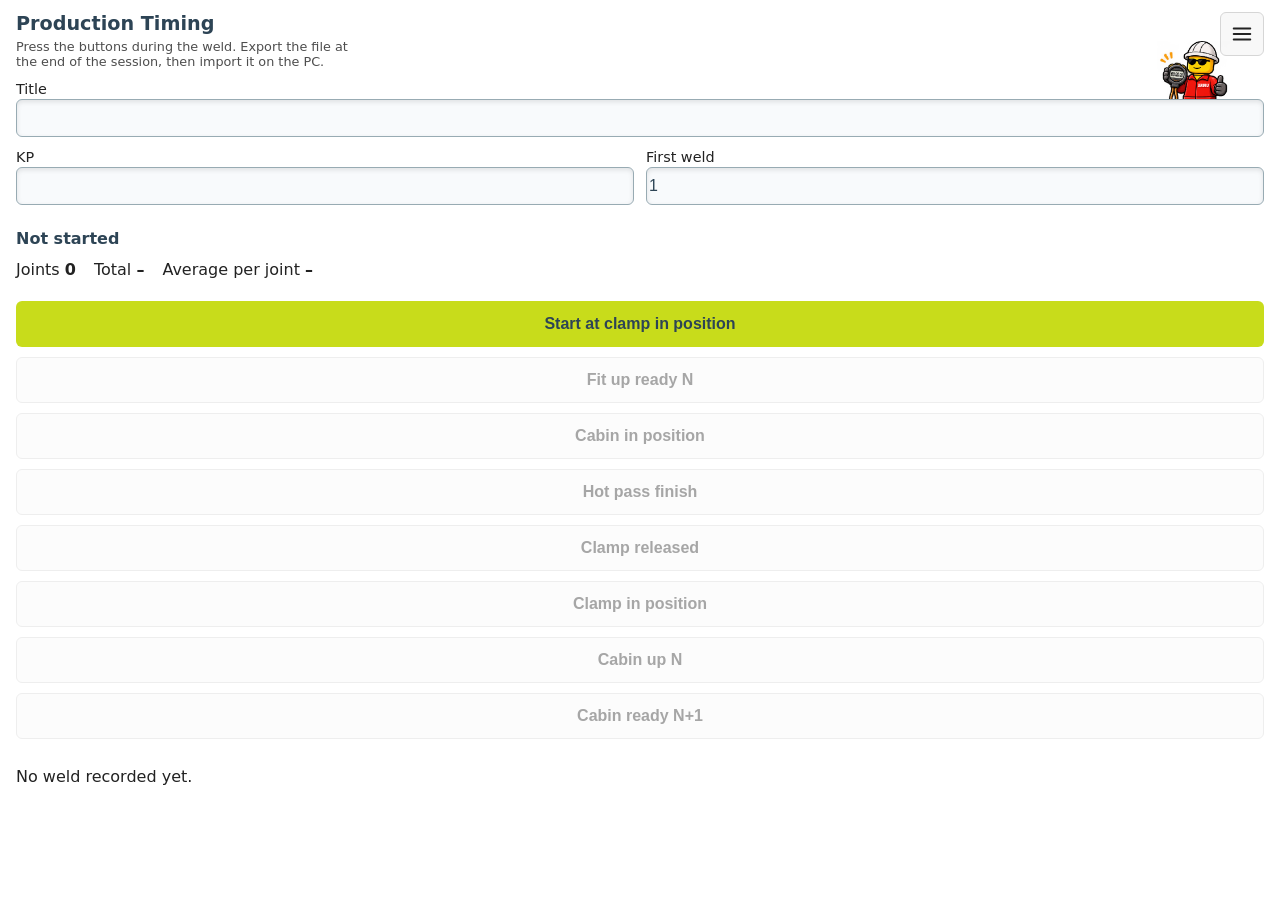
<file: index.html>
<!DOCTYPE html>
<html lang="en">
  <head>
    <meta charset="UTF-8">
    <meta name="viewport" content="width=device-width, initial-scale=1, viewport-fit=cover">
    <meta name="theme-color" content="#456a83">
    <meta name="apple-mobile-web-app-status-bar-style" content="black">
    <meta name="apple-mobile-web-app-capable" content="yes">
    <meta name="apple-mobile-web-app-title" content="Production timing">
    <link rel="manifest" href="manifest.json">
    <link rel="icon" type="image/png" sizes="192x192" href="icons/icon-192.png">
    <link rel="apple-touch-icon" sizes="180x180" href="icons/icon-180.png">
    <link rel="stylesheet" href="chrono.css">
    <link rel="stylesheet" href="chrono-phone.css">
    <title>Production Timing</title>
    <style>
      /* same colours as the PC app (style.css for light, dark.css for dark) */
      :root { --bg: #fff; --fg: #222; --muted: #666; --border: #98abb3; --boxborder: #d6d6d6; --primary: #6A99AD; --darken: #334A5C; --accent: #C8DC1B; --accent-hover: #BCCF19; --on-accent: #2D4455; --card: #f8f8f8; --card-light: #eef2f5; --title: #2D4455; --text: #658091; --dark-text: #333333; --input-bg: #f8fafc; --input-focus-bg: #fff; }
      @media (prefers-color-scheme: dark) { :root:not([data-theme="light"]) { --bg: #242424; --fg: #f0f0f0; --muted: #c2c2c2; --border: #474747; --boxborder: #4a4a4a; --darken: #4d768a; --accent: #C8DC1B; --accent-hover: #a9be17; --on-accent: #1a1a1a; --card: #2d2d2d; --card-light: #363636; --title: #d0e2f2; --text: #b7c8d5; --dark-text: #f0f0f0; --input-bg: #303030; --input-focus-bg: #353535; color-scheme: dark; } }
      html, body { margin: 0; background: var(--bg); color: var(--fg); font-family: system-ui, -apple-system, "Segoe UI", Roboto, Arial, sans-serif; }
      body { padding: max(12px, env(safe-area-inset-top, 0px)) max(16px, env(safe-area-inset-right, 0px)) max(16px, env(safe-area-inset-bottom, 0px)) max(16px, env(safe-area-inset-left, 0px)); box-sizing: border-box; }
      header h1 { font-size: 1.2em; margin: 0 0 4px; color: var(--title); }
      header p { font-size: 0.8em; margin: 0 0 12px; opacity: 0.8; }
      .chrono-page-actions { display: flex; flex-wrap: wrap; gap: 8px; margin: 14px 0 6px; }
      .chrono-page-actions button { min-height: 44px; padding: 10px 14px; border: 0; border-radius: 6px; background: var(--accent); color: var(--on-accent); font-weight: bold; font-size: 0.95em; cursor: pointer; flex: 1 1 160px; }
      .chrono-page-actions button.secondary { background: var(--card); color: var(--fg); border: 1px solid var(--boxborder); }
      #chrono-note { font-size: 0.8em; margin-top: 6px; color: #BE0000; }
      .chrono-table-wrap { max-width: 100%; }
      header.top { display: flex; align-items: flex-start; justify-content: space-between; gap: 10px; position: relative; }
      header.top > div { min-width: 0; }
      .menu-btn { flex: 0 0 auto; width: 44px; height: 44px; display: inline-flex; align-items: center; justify-content: center; border: 1px solid var(--boxborder); border-radius: 6px; background: var(--card); color: var(--fg); cursor: pointer; padding: 0; }
      .mode-menu { position: absolute; top: calc(100% + 6px); right: 0; z-index: 30; width: min(260px, calc(100vw - 32px)); padding: 10px; border: 1px solid var(--boxborder); border-radius: 10px; background: var(--card); box-shadow: 0 8px 24px rgba(0,0,0,0.25); display: flex; flex-direction: column; gap: 8px; }
      .mode-menu[hidden] { display: none; }
      /* the Mode choices open over the menu itself, they do not push the other buttons down */
      .mode-group { position: absolute; top: 0; left: 0; right: 0; z-index: 2; display: flex; flex-direction: column; gap: 8px; padding: 10px; box-sizing: border-box; border: 1px solid var(--boxborder); border-radius: 10px; background: var(--card); box-shadow: 0 8px 24px rgba(0,0,0,0.25); }
      .mode-group[hidden] { display: none; }
      /* a dark veil over the page while the menu is open; the menu sits above it */
      .menu-overlay { position: fixed; inset: 0; z-index: 25; background: rgba(0,0,0,0.6); }
      .menu-overlay[hidden] { display: none; }
      /* the export is the main action of the menu: accent colour, as the main buttons of the PC app */
      #chrono-export { background: var(--accent); color: var(--on-accent); border-color: var(--darken); font-weight: bold; }
      .chart-panel { position: fixed; inset: 0; z-index: 40; background: rgba(0,0,0,0.4); display: flex; align-items: center; justify-content: center; padding: 16px; box-sizing: border-box; }
      .chart-panel[hidden] { display: none; }
      .chart-card { width: 100%; max-width: 640px; max-height: 90vh; overflow: auto; box-sizing: border-box; padding: 12px; border-radius: 10px; background: var(--bg); color: var(--fg); border: 1px solid var(--boxborder); }
      .chart-head { display: flex; align-items: center; justify-content: space-between; margin-bottom: 8px; color: var(--title); }
      .chart-head button { min-height: 40px; padding: 0 14px; border: 1px solid var(--boxborder); border-radius: 6px; background: var(--bg); color: var(--fg); font-weight: bold; cursor: pointer; }
      .mode-menu p { margin: 0; font-size: 0.8em; opacity: 0.8; }
      #settings-options { display: flex; flex-direction: column; gap: 8px; margin: 10px 0; }
      #settings-options label { display: flex; align-items: center; gap: 10px; min-height: 48px; font-weight: bold; padding: 0 4px; }
      #settings-options label input { width: 22px; height: 22px; margin: 0; flex: 0 0 auto; }
      /* the close cross of a window: a red x in the top right corner (the class of every window) */
      .modal-x { position: absolute; top: 4px; right: 10px; width: auto; height: auto; margin: 0; padding: 0 4px; background: none; box-shadow: none; color: #c0392b; font-size: 32px; font-weight: 300; line-height: 1; min-height: 0; border: 0; }
      .chrono-modal-card { position: relative; }
      .mode-menu button { min-height: 48px; border: 1px solid var(--boxborder); border-radius: 6px; background: var(--bg); color: var(--fg); font-size: 1em; font-weight: bold; cursor: pointer; text-align: left; padding: 0 14px; }
      .mode-menu button[aria-pressed="true"] { background: var(--accent); color: var(--on-accent); border-color: var(--darken); }
              /* portrait: the title and the menu sit lower, under the status bar */
      @media (orientation: portrait) { body { padding-top: max(36px, calc(env(safe-area-inset-top, 0px) + 24px)); } }
    </style>
  </head>
  <body>
    <div id="menu-overlay" class="menu-overlay" hidden></div>

    <div id="chart-empty-modal" class="chrono-modal" hidden>
      <div class="chrono-modal-card message-box" role="dialog" aria-label="Chart">
        <h3>Chart</h3>
        <p>No weld recorded yet. The chart appears once at least one weld is recorded.</p>
        <button type="button" id="chart-empty-close" class="chrono-modal-close" aria-label="Close">&times;</button>
      </div>
    </div>
    <div id="settings-modal" class="chrono-modal" hidden>
      <div class="chrono-modal-card message-box" role="dialog" aria-labelledby="settings-title">
        <h3 id="settings-title">Settings</h3>
        <p class="small">Options of this session. Each option adds steps to the sheet.</p>
        <div id="settings-options"></div>
        <button type="button" class="modal-x" id="settings-x" aria-label="Close">&times;</button>
      </div>
    </div>
    <header class="top">
      <div>
        <h1>Production Timing</h1>
        <p style="max-width:350px">Press the buttons during the weld. Export the file at the end of the session, then import it on the PC.</p>
      </div>
      <button type="button" class="menu-btn" id="mode-menu-btn" aria-label="Mode menu" aria-expanded="false" aria-controls="mode-menu">
        <svg viewBox="0 0 24 24" width="22" height="22" aria-hidden="true"><path d="M3 6h18M3 12h18M3 18h18" stroke="currentColor" stroke-width="2.2" stroke-linecap="round" fill="none"/></svg>
      </button>
      <div id="mode-menu" class="mode-menu" hidden>
        <button type="button" id="mode-sub-btn" aria-expanded="false" aria-controls="mode-sub">Mode</button>
        <div id="mode-sub" class="mode-group" role="group" aria-label="Mode" hidden>
          <p>Mode (before Start)</p>
          <button type="button" data-mode="onshore">Onshore</button>
          <button type="button" data-mode="offshore">Offshore</button>
        </div>
        <button type="button" id="settings-open">Settings</button>
        <button type="button" id="sessions-btn">Sessions</button>
        <button type="button" id="chart-btn">Chart</button>
        <button type="button" id="chrono-export">Export file</button>
      </div>
    </header>

    <main>
      <div id="chrono-capture"></div>
      <div id="chrono-note" role="status"></div>
    </main>

    <script src="chrono-core.js"></script>
    <script src="chrono-capture.js"></script>
    <script>
      (function () {
        "use strict";
        // keep the screen on while the page is open (where the browser allows it; a tap asks again when needed)
        var wakeLock = null;
        function keepAwake() {
          if (wakeLock || !("wakeLock" in navigator)) return;
          navigator.wakeLock.request("screen").then(function (lock) {
            wakeLock = lock;
            lock.addEventListener("release", function () { wakeLock = null; });
          }).catch(function () { /* the browser refuses: nothing to do */ });
        }
        keepAwake();
        document.addEventListener("pointerdown", keepAwake);
        document.addEventListener("visibilitychange", function () { if (document.visibilityState === "visible") keepAwake(); });
        var KEY = "chrono-mobile-current";
        var C = window.ChronoCore;
        var note = document.getElementById("chrono-note");

        // The last 10 sessions of this phone, most recent first: a session is kept each time it is saved
        var HISTORY_KEY = "chrono-mobile-history";
        var HISTORY_MAX = 10;
        function readHistory() {
          try {
            return JSON.parse(localStorage.getItem(HISTORY_KEY) || "[]");
          } catch (e) {
            return [];
          }
        }
        function rememberSession(doc) {
          if (!doc || !doc.sessionId) return;
          var list = readHistory().filter(function (d) { return d.sessionId !== doc.sessionId; });
          list.unshift(doc);
          localStorage.setItem(HISTORY_KEY, JSON.stringify(list.slice(0, HISTORY_MAX)));
        }
        // Storage on this phone: the session survives a reload or a closed tab; export it to keep it
        var storage = {
          load: function () {
            try {
              var raw = localStorage.getItem(KEY);
              return raw ? JSON.parse(raw) : null;
            } catch (e) {
              return null;
            }
          },
          save: function (doc) {
            try {
              localStorage.setItem(KEY, JSON.stringify(doc));
              rememberSession(doc);
            } catch (e) {
              note.textContent = "This phone does not keep the session: export the file now.";
            }
          },
        };

        ChronoUI.setCumulativeSteps(true);
        var ui = ChronoUI.mountCapture(document.getElementById("chrono-capture"), { device: "mobile", title: "", storage: storage, sequential: true, modeMenu: true, chartInMenu: true });

        function fileName(doc) {
          // the date and time written in the session (the phone clock), in the name
          var wall = ChronoCore.toWall(ChronoCore.parseWall(doc.createdAt)); var stamp = wall.slice(8, 10) + "-" + wall.slice(5, 7) + "-" + wall.slice(0, 4) + "_" + wall.slice(11, 13) + wall.slice(14, 16);
          // the title of the session goes in the file name, without characters that a file name cannot hold
          var t = String(doc.title || "").trim().slice(0, 60).replace(/[\\/:*?"<>|\s]+/g, "_").replace(/^_+|_+$/g, "");
          return "ProdTiming_" + (t ? t + "_" : "") + stamp + "_" + doc.sessionId.slice(0, 8) + ".json";
        }

        document.getElementById("chrono-export").addEventListener("click", async function () {
          // the export is in the menu: close the menu once the file is handed over
          modeMenu.hidden = true;
          menuBtn.setAttribute("aria-expanded", "false");
          var doc = ui.getDoc();
          var out = Object.assign({}, doc, { exportedAt: ChronoCore.nowWall() });
          var text = JSON.stringify(out, null, 2);
          var name = fileName(out);
          var file = new File([text], name, { type: "application/json" });
          try {
            if (navigator.canShare && navigator.canShare({ files: [file] })) {
              await navigator.share({ files: [file] });
              note.textContent = "Shared: " + name;
              return;
            }
          } catch (e) {
            if (e && e.name === "AbortError") return;
          }
          var url = URL.createObjectURL(file);
          var a = document.createElement("a");
          a.href = url;
          a.download = name;
          document.body.appendChild(a);
          a.click();
          a.remove();
          setTimeout(function () { URL.revokeObjectURL(url); }, 4000);
          note.textContent = "Downloaded: " + name;
        });

        // Mode menu (top right): the mode can change only before Start
        var menuBtn = document.getElementById("mode-menu-btn");
        var modeMenu = document.getElementById("mode-menu");
        var modeSub = document.getElementById("mode-sub");
        var modeSubBtn = document.getElementById("mode-sub-btn");
        function markMode() {
          var current = ui.getDoc().mode;
          modeMenu.querySelectorAll("button[data-mode]").forEach(function (b) {
            b.setAttribute("aria-pressed", String(b.dataset.mode === current));
          });
          modeSubBtn.textContent = "Mode: " + (current === "offshore" ? "Offshore" : "Onshore");
        }
        // the veil follows the menu: shown when it opens, hidden when it closes; a tap on the veil closes the menu
        var menuOverlay = document.getElementById("menu-overlay");
        new MutationObserver(function () { menuOverlay.hidden = modeMenu.hidden; })
          .observe(modeMenu, { attributes: true, attributeFilter: ["hidden"] });
        menuOverlay.addEventListener("click", function () {
          modeMenu.hidden = true;
          menuBtn.setAttribute("aria-expanded", "false");
        });

        // Mode is a sub-menu: it opens its two choices
        modeSubBtn.addEventListener("click", function () {
          modeSub.hidden = !modeSub.hidden;
          modeSubBtn.setAttribute("aria-expanded", String(!modeSub.hidden));
          markMode();
        });
        menuBtn.addEventListener("click", function () {
          markMode();
          modeMenu.hidden = !modeMenu.hidden;
          menuBtn.setAttribute("aria-expanded", String(!modeMenu.hidden));
        });
        // a tap outside the menu closes it
        document.addEventListener("click", function (ev) {
          if (modeMenu.hidden) return;
          if (modeMenu.contains(ev.target) || menuBtn.contains(ev.target)) return;
          modeMenu.hidden = true;
          menuBtn.setAttribute("aria-expanded", "false");
        });
        // Settings is a sub-menu too: the options of the session (the same as on the PC)
        var settingsModal = document.getElementById("settings-modal");
        var settingsOpenBtn = document.getElementById("settings-open");
        var settingsBox = document.getElementById("settings-options");
        settingsBox.innerHTML = Object.keys(ChronoCore.OPTION_DEFS).map(function (id) {
          return '<label><input type="checkbox" data-option="' + id + '"> ' + ChronoCore.OPTION_DEFS[id].label + "</label>";
        }).join("");
        function markOptions() {
          var o = ui.getDoc().options || {};
          settingsBox.querySelectorAll("input[data-option]").forEach(function (input) { input.checked = !!o[input.dataset.option]; });
        }
        // Settings opens a window from the menu: the menu closes, the window shows the options of the session
        settingsOpenBtn.addEventListener("click", function () {
          modeMenu.hidden = true;
          menuBtn.setAttribute("aria-expanded", "false");
          markOptions();
          settingsModal.hidden = false;
        });
        document.getElementById("settings-x").addEventListener("click", function () { settingsModal.hidden = true; });
        settingsModal.addEventListener("click", function (ev) { if (ev.target === settingsModal) settingsModal.hidden = true; });
        settingsBox.addEventListener("change", async function (ev) {
          if (!ev.target.dataset.option) return;
          await ui.setOptions({ [ev.target.dataset.option]: ev.target.checked });
          note.textContent = "";
          markOptions();
        });
        modeMenu.addEventListener("click", async function (ev) {
          var b = ev.target.closest("button[data-mode]");
          if (!b) return;
          var ok = await ui.setMode(b.dataset.mode);
          note.textContent = ok ? "" : "The mode cannot change once the session has started.";
          // only the Mode choices close: the menu stays open and shows the new mode
          modeSub.hidden = true;
          modeSubBtn.setAttribute("aria-expanded", "false");
          markMode();
        });


        // Sessions page: the list of the last sessions and the import of a file
        document.getElementById("sessions-btn").addEventListener("click", function () { window.location.href = "sessions.html"; });

        // Chart from the menu: opens the chart page, which reads the session of this phone
        // without a weld there is no chart: a message window says so, instead of opening an empty page
        var emptyModal = document.getElementById("chart-empty-modal");
        document.getElementById("chart-btn").addEventListener("click", function () {
          var hasWelds = ChronoCore.buildRecords(ui.getDoc()).joints > 0;
          modeMenu.hidden = true;
          menuBtn.setAttribute("aria-expanded", "false");
          if (!hasWelds) {
            emptyModal.hidden = false;
            return;
          }
          window.location.href = "chart.html";
        });
        document.getElementById("chart-empty-close").addEventListener("click", function () { emptyModal.hidden = true; });
        emptyModal.addEventListener("click", function (ev) { if (ev.target === emptyModal) emptyModal.hidden = true; });

        if ("serviceWorker" in navigator) {
          try {
            navigator.serviceWorker.register("sw.js");
          } catch (e) { /* offline cache not available on this address (HTTPS needed) */ }
        }
      })();
    </script>
  </body>
</html>
</file>
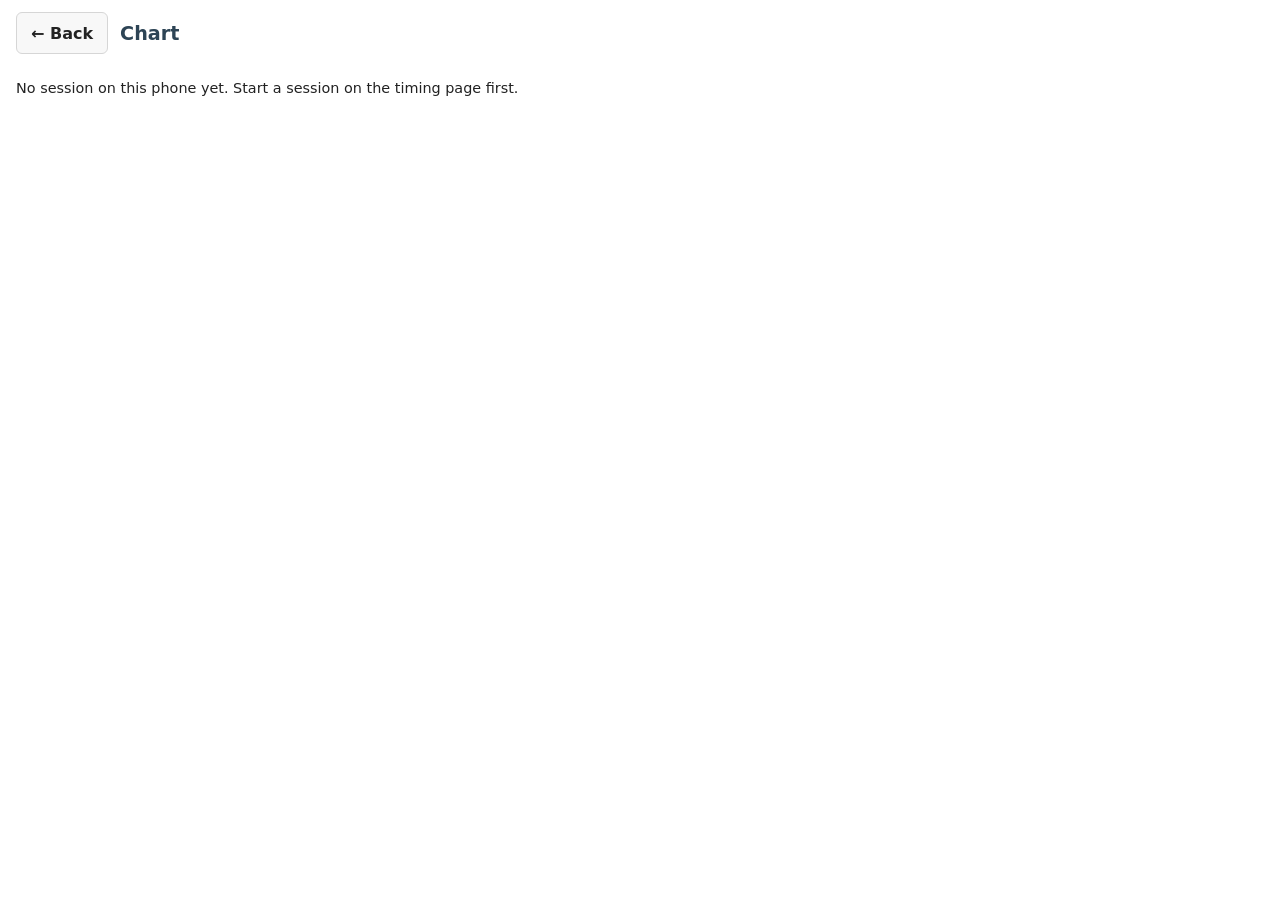
<file: chart.html>
<!DOCTYPE html>
<html lang="en">
  <head>
    <meta charset="UTF-8">
    <meta name="viewport" content="width=device-width, initial-scale=1, viewport-fit=cover">
    <meta name="theme-color" content="#456a83">
    <meta name="apple-mobile-web-app-status-bar-style" content="black">
    <link rel="stylesheet" href="chrono.css">
    <title>Production Timing · Chart</title>
    <style>
      /* same colours as the PC app (style.css for light, dark.css for dark) */
      :root { --bg: #fff; --fg: #222; --muted: #666; --border: #98abb3; --boxborder: #d6d6d6; --primary: #6A99AD; --darken: #334A5C; --accent: #C8DC1B; --accent-hover: #BCCF19; --on-accent: #2D4455; --card: #f8f8f8; --card-light: #eef2f5; --title: #2D4455; --text: #658091; --dark-text: #333333; --input-bg: #f8fafc; }
      @media (prefers-color-scheme: dark) { :root:not([data-theme="light"]) { --bg: #242424; --fg: #f0f0f0; --muted: #c2c2c2; --border: #474747; --boxborder: #4a4a4a; --darken: #4d768a; --accent: #C8DC1B; --accent-hover: #a9be17; --on-accent: #1a1a1a; --card: #2d2d2d; --card-light: #363636; --title: #d0e2f2; --text: #b7c8d5; --dark-text: #f0f0f0; --input-bg: #303030; color-scheme: dark; } }
      html, body { margin: 0; background: var(--bg); color: var(--fg); font-family: system-ui, -apple-system, "Segoe UI", Roboto, Arial, sans-serif; }
      body { padding: max(12px, env(safe-area-inset-top, 0px)) max(16px, env(safe-area-inset-right, 0px)) max(16px, env(safe-area-inset-bottom, 0px)) max(16px, env(safe-area-inset-left, 0px)); box-sizing: border-box; }
      header { display: flex; align-items: center; gap: 12px; flex-wrap: wrap; margin-bottom: 12px; }
      header h1 { font-size: 1.2em; margin: 0; color: var(--title); }
      .back { display: inline-flex; align-items: center; min-height: 40px; padding: 0 14px; border: 1px solid var(--boxborder); border-radius: 6px; background: var(--card); color: var(--fg); font-weight: bold; text-decoration: none; }
      #chart-info { width: 100%; margin: 0; font-size: 0.85em; opacity: 0.85; }
      #chart-empty { font-size: 0.9em; }
              /* portrait: the title sits lower, under the status bar */
      @media (orientation: portrait) { body { padding-top: max(36px, calc(env(safe-area-inset-top, 0px) + 24px)); } }
    </style>
  </head>
  <body>
    <header>
      <a class="back" href="./">← Back</a>
      <h1>Chart</h1>
      <p id="chart-info"></p>
    </header>
    <main>
      <div id="chrono-chart-body"></div>
      <p id="chart-empty" hidden>No session on this phone yet. Start a session on the timing page first.</p>
    </main>

    <script src="chrono-core.js"></script>
    <script src="chrono-capture.js"></script>
    <script>
      (function () {
        "use strict";
        var KEY = "chrono-mobile-current";
        var doc = null;
        try {
          var raw = localStorage.getItem(KEY);
          doc = raw ? JSON.parse(raw) : null;
        } catch (e) {
          doc = null;
        }
        if (!doc || doc.format !== ChronoCore.FORMAT) {
          document.getElementById("chart-empty").hidden = false;
          return;
        }
        var r = ChronoCore.buildRecords(doc);
        var label = ChronoCore.MODES[r.mode].label;
        document.getElementById("chart-info").textContent = (doc.title ? doc.title + " · " : "") + label + " · " + r.joints + " welds";
        document.getElementById("chrono-chart-body").innerHTML = ChronoUI.renderChart(doc);
      })();
    </script>
  </body>
</html>
</file>
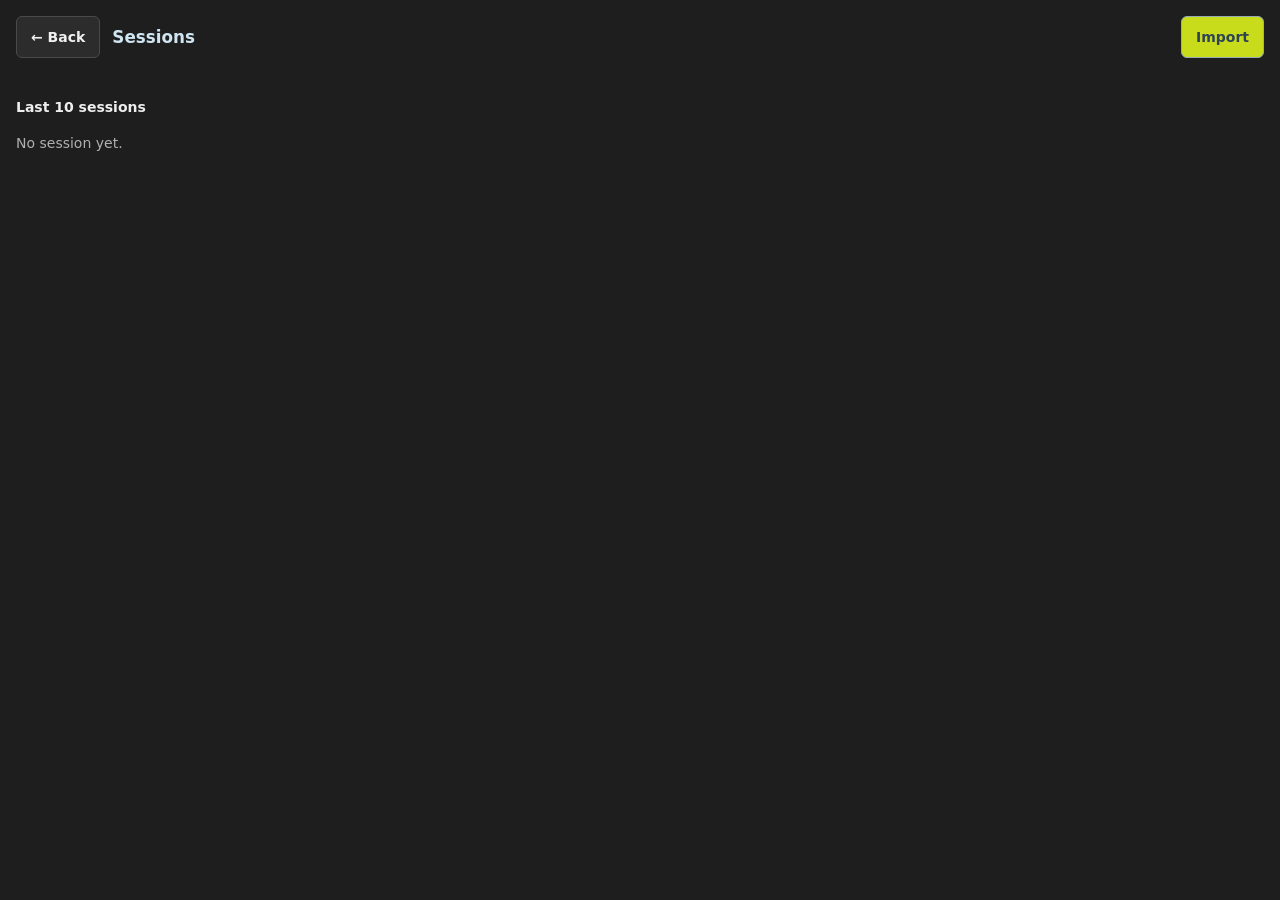
<file: sessions.html>
<!doctype html>
<html lang="en">
<head>
    <meta name="apple-mobile-web-app-status-bar-style" content="black">
  <meta charset="utf-8">
  <meta name="viewport" content="width=device-width, initial-scale=1, viewport-fit=cover">
  <title>Sessions</title>
  <link rel="stylesheet" href="chrono.css">
  <link rel="stylesheet" href="chrono-phone.css">
  <style>
  @font-face { font-family: "dripicons-v2"; src: url("fonts/dripicons-v2.woff") format("woff"); font-weight: normal; font-style: normal; }
  .dripicons-trash:before { font-family: "dripicons-v2"; content: "\e053"; font-size: 18px; line-height: 1; }
    :root { --boxborder: #4a4a4a; --card: #2c2c2c; --fg: #f0f0f0; }
    body { margin: 0; padding: max(16px, env(safe-area-inset-top, 0px)) max(16px, env(safe-area-inset-right, 0px)) 24px max(16px, env(safe-area-inset-left, 0px)); font: 14px system-ui, sans-serif; background: #1e1e1e; color: #eee; }
    header { display: flex; align-items: center; gap: 12px; flex-wrap: wrap; margin-bottom: 12px; }
    header h1 { font-size: 1.2em; margin: 0; color: #cfe6f2; }
    .import-btn { margin-left: auto; display: inline-flex; align-items: center; min-height: 40px; padding: 0 14px; border: 1px solid #98abb3; border-radius: 6px; background: #C8DC1B; color: #2D4455; font-weight: bold; cursor: pointer; }
    .back { display: inline-flex; align-items: center; min-height: 40px; padding: 0 14px; border: 1px solid var(--boxborder); border-radius: 6px; background: var(--card); color: var(--fg); font-weight: bold; text-decoration: none; }
    .list { display: flex; flex-direction: column; gap: 8px; }
    .row { display: flex; justify-content: space-between; align-items: center; gap: 8px; padding: 10px; border: 1px solid #444; border-radius: 6px; }
    .row small { opacity: 0.75; display: block; }
    .import { margin: 12px 0; }
    .empty { opacity: 0.7; }
    .msg { min-height: 1.2em; margin-top: 10px; }
    input[type=file] { display: none; }
      .row-actions { display: flex; gap: 8px; flex-shrink: 0; }
      .row-actions .chrono-btn { min-width: 84px; }
      .row-actions .trash { min-width: 48px; display: inline-flex; align-items: center; justify-content: center; }
      .danger { background: #BE0000; color: #fff; border: 0; text-shadow: none; }
      .del-modal { position: fixed; inset: 0; background: rgba(0,0,0,0.6); display: flex; align-items: center; justify-content: center; padding: 16px; z-index: 50; }
      .del-modal[hidden] { display: none; }
      .del-card { width: 100%; max-width: 360px; box-sizing: border-box; padding: 20px; border-radius: 6px; background: #2c2c2c; color: #f0f0f0; box-shadow: 0 5px 15px rgba(0,0,0,0.3); }
      .del-card p { margin: 0 0 16px; }
      .del-actions { display: flex; gap: 8px; justify-content: flex-end; }
      .danger-btn { background: #BE0000; color: #fff; border: 0; text-shadow: none; }
      .cancel-btn { background: #444; color: #f0f0f0; border: 1px solid #666; text-shadow: none; }
    [data-open] { min-width: 84px; min-height: 40px; background: #fff; color: #000; border: 1px solid #d6d6d6; border-radius: 6px; font-weight: bold; }
            /* portrait: the title sits lower, under the status bar */
      @media (orientation: portrait) { body { padding-top: max(36px, calc(env(safe-area-inset-top, 0px) + 24px)); } }
    </style>
</head>
<body>
  <header>
    <a class="back" href="./">← Back</a>
    <h1>Sessions</h1>
    <label class="import-btn">Import<input type="file" id="import-input" accept=".json,application/json" hidden></label>
  </header>

  <div class="msg" id="msg" role="status"></div>
  <h2 style="font-size:1em;margin:12px 0 6px;">Last 10 sessions</h2>
  <div class="list" id="list"></div>

  <div id="del-modal" class="del-modal" hidden>
    <div class="del-card" role="dialog" aria-label="Delete session">
      <p id="del-text"></p>
      <div class="del-actions">
        <button type="button" class="chrono-btn cancel-btn" id="del-cancel">Cancel</button>
        <button type="button" class="chrono-btn danger-btn" id="del-ok">Delete</button>
      </div>
    </div>
  </div>

  <script src="chrono-core.js"></script>
  <script>
    (function () {
      "use strict";
      var KEY = "chrono-mobile-current";
      var HISTORY_KEY = "chrono-mobile-history";
      var HISTORY_MAX = 10;
      var C = window.ChronoCore;
      var msg = document.getElementById("msg");
      var list = document.getElementById("list");

      function readHistory() {
        try { return JSON.parse(localStorage.getItem(HISTORY_KEY) || "[]"); } catch (e) { return []; }
      }
      function remember(doc) {
        var rest = readHistory().filter(function (d) { return d.sessionId !== doc.sessionId; });
        rest.unshift(doc);
        localStorage.setItem(HISTORY_KEY, JSON.stringify(rest.slice(0, HISTORY_MAX)));
      }
      function currentId() {
        try { var c = JSON.parse(localStorage.getItem(KEY) || "null"); return c ? c.sessionId : null; } catch (e) { return null; }
      }
      function label(d) {
        return (d.title || "Session") + " · " + new Date(ChronoCore.parseWall(d.createdAt)).toLocaleString("fr-FR", { dateStyle: "short", timeStyle: "short", timeZone: "UTC" });
      }
      function escapeHtml(s) {
        return String(s == null ? "" : s).replace(/[&<>"']/g, function (c) { return { "&": "&amp;", "<": "&lt;", ">": "&gt;", '"': "&quot;", "'": "&#39;" }[c]; });
      }
      function render() {
        var items = readHistory().slice(0, HISTORY_MAX);
        var cur = currentId();
        if (!items.length) { list.innerHTML = '<p class="empty">No session yet.</p>'; return; }
        list.innerHTML = items.map(function (d) {
          var joints = C.buildRecords(d).joints;
          return '<div class="row"><div><b>' + escapeHtml(d.title || "Session") + "</b>" + (d.sessionId === cur ? " (current)" : "") +
            "<small>" + escapeHtml(new Date(ChronoCore.parseWall(d.createdAt)).toLocaleString("fr-FR", { dateStyle: "short", timeStyle: "short", timeZone: "UTC" })) + " · " + joints + " welds · " + escapeHtml(d.device || "") + "</small></div>" +
            '<span class="row-actions"><button type="button" class="chrono-btn" data-open="' + escapeHtml(d.sessionId) + '">Open</button> <button type="button" class="chrono-btn danger trash" aria-label="Delete" title="Delete" data-delete="' + escapeHtml(d.sessionId) + '"><span class="dripicons-trash" aria-hidden="true"></span></button></span></div>';
        }).join("");
      }

      // delete: a message window asks for the confirmation, Delete in it removes the session
      var modal = document.getElementById("del-modal");
      var pending = null;
      function deleteSession(id) {
        var rest = readHistory().filter(function (d) { return d.sessionId !== id; });
        localStorage.setItem(HISTORY_KEY, JSON.stringify(rest));
        var cur = null;
        try { cur = JSON.parse(localStorage.getItem(KEY) || "null"); } catch (e) { cur = null; }
        if (cur && cur.sessionId === id) localStorage.removeItem(KEY);
        render();
      }
      document.getElementById("del-cancel").addEventListener("click", function () { modal.hidden = true; pending = null; });
      modal.addEventListener("click", function (ev) { if (ev.target === modal) { modal.hidden = true; pending = null; } });
      document.getElementById("del-ok").addEventListener("click", function () {
        if (pending) deleteSession(pending);
        pending = null;
        modal.hidden = true;
      });
      list.addEventListener("click", function (ev) {
        var del = ev.target.closest("button[data-delete]");
        if (del) {
          var d = readHistory().filter(function (x) { return x.sessionId === del.dataset.delete; })[0];
          pending = del.dataset.delete;
          document.getElementById("del-text").textContent = "Delete the session \"" + ((d && d.title) || "Session") + "\"? This cannot be undone.";
          modal.hidden = false;
          return;
        }
        var b = ev.target.closest("button[data-open]");
        if (!b) return;
        var picked = readHistory().filter(function (d) { return d.sessionId === b.dataset.open; })[0];
        if (!picked) return;
        localStorage.setItem(KEY, JSON.stringify(picked));
        window.location.href = "index.html";
      });

      document.getElementById("import-input").addEventListener("change", function (ev) {
        var file = ev.target.files && ev.target.files[0];
        ev.target.value = "";
        if (!file) return;
        var reader = new FileReader();
        reader.onload = function () {
          var doc;
          try { doc = JSON.parse(reader.result); } catch (e) { msg.textContent = "This file is not a valid JSON file."; return; }
          var errors = C.validate(doc);
          if (errors.length) { msg.textContent = errors.join(" "); return; }
          remember(doc);
          localStorage.setItem(KEY, JSON.stringify(doc));
          msg.textContent = "Imported: " + (doc.title || "session") + ".";
          window.location.href = "index.html";
        };
        reader.onerror = function () { msg.textContent = "The file cannot be read."; };
        reader.readAsText(file, "utf-8");
      });

      render();
    })();
  </script>
</body>
</html>
</file>
<file: chrono.css>
/* Chrono screen: shared by the PC page and the mobile page. Colours come from the page tokens (--card, --fg, --boxborder...). */
.chrono { display: flex; flex-direction: column; gap: 12px; color: var(--fg, #222); }
/* title, KP and first weld on one line */
.chrono-head { display: flex; flex-wrap: nowrap; align-items: flex-end; gap: 12px; }
.chrono-head > .chrono-field { width: auto; flex: 2 1 0; min-width: 0; }
.chrono-pair { display: grid; grid-template-columns: minmax(0, 1fr) minmax(0, 1fr); gap: 12px; flex: 3 1 0; min-width: 0; }
.chrono-pair .chrono-field { width: 100%; min-width: 0; max-width: 100%; }
.chrono-pair .chrono-field input { width: 100%; min-width: 0; max-width: 100%; box-sizing: border-box; field-sizing: fixed; }
.chrono-field { display: flex; flex-direction: column; gap: 2px; font-size: 0.8em; margin: 0; min-width: 0; }
.chrono-field input { width: 100%; min-width: 0; max-width: 100%; box-sizing: border-box; field-sizing: fixed; }
.chrono-head .chrono-field:first-child { flex: 1 1 260px; }
.chrono-status { font-weight: bold; font-size: 0.9em; color: var(--title, #2D4455); }
.chrono-main { display: flex; flex-direction: column; gap: 10px; }
/* on the PC the step buttons sit in the same columns as the table below: KP, Weld, Start (fixed), one per step, Max (fixed); on the phone they stack */
.chrono-steps { display: grid; grid-template-columns: 54px 66px 80px repeat(var(--n, 5), minmax(0, 1fr)); gap: 0; }
/* width auto: the button fills its column minus the margins, so the gap shows between the buttons */
.chrono-steps > .chrono-btn { margin: 0 4px; width: auto; }
/* Start (or Next weld) spans the KP and Weld columns, Stop sits in the Start column */
.chrono-steps > .chrono-btn.start, .chrono-steps > .chrono-btn.weld { grid-column: 1 / span 2; }
.chrono-steps > .chrono-btn.stop { grid-column: 3; }
.chrono-steps > .chrono-btn.stop.solo { grid-column: 1 / span 3; }
/* offshore: the Start button alone in the row takes the same place as the Stop button (before the start there is no Stop) */
.chrono-steps > .chrono-btn.start.solo { grid-column: 1 / span 3; }

.chrono-spacer { display: block; }
/* Cancel last on the left, New session on the right */
.chrono-row { display: flex; flex-wrap: wrap; justify-content: space-between; gap: 8px; }
.chrono-modes { display: flex; gap: 6px; }
/* the mode as a pill of two choices, as the pills of the PC app */
.chrono-mode-pill { display: inline-flex; border: 1px solid var(--border, #98abb3); border-radius: 6px; height: 32px; font-size: 0.8em; font-weight: bold; overflow: hidden; }
.chrono-mode-pill span { padding: 7px 14px; cursor: pointer; user-select: none; background: var(--bg, #fff); color: var(--fg, #222); display: flex; align-items: center; }
.chrono-mode-pill span + span { border-left: 1px solid var(--border, #98abb3); }
.chrono-mode-pill span:hover { background: var(--card, #f8f8f8); }
.chrono-mode-pill span.active { background: var(--primary, #6A99AD); color: #fff; }
.chrono-mode-pill.disabled span { opacity: 0.5; cursor: not-allowed; }
.chrono-mode-pill.disabled span:hover { background: var(--bg, #fff); }
.chrono-mode-select { width: 100%; min-height: 44px; font-size: 1em; padding: 8px 10px; border-radius: 6px; }
/* buttons with the rounded corners of the PC app (6px), the accent colours and the secondary look of the PC app */
.chrono button, .chrono-btn { border-radius: 6px; }
.chrono-btn { background: var(--accent, #C8DC1B); color: var(--on-accent, #2D4455); font-weight: bold; border: 0; }
.chrono-btn.secondary { background: var(--bg, #fff); color: var(--fg, #222); border: 1px solid var(--boxborder, #CFCFCF); font-weight: bold; }
.chrono-btn:disabled { opacity: 0.4; }
.chrono-mode { flex: 1 1 0; min-height: 40px; background: var(--card, #f8f8f8); color: var(--fg, #222); border: 1px solid var(--boxborder, #d6d6d6); }
.chrono-mode.active { background: var(--accent, #C8DC1B); color: var(--on-accent, #2D4455); border-color: var(--darken, #334A5C); }
.chrono-mode:disabled { opacity: 0.5; cursor: not-allowed; }
.chrono-mode-tag { display: inline-block; font-size: 0.75em; font-weight: bold; text-transform: uppercase; letter-spacing: 0.06em; padding: 2px 8px; border-radius: 4px; background: var(--card-light, #eef2f5); color: var(--title, #2D4455); }
/* PC buttons: the size of the buttons of the app (32px high, 0.8em text, sans-serif); the phone sizes are in the media query */
.chrono-btn { height: auto; min-height: 32px; padding: 8px 10px; font-size: 0.8em; font-family: sans-serif; width: 100%; }
.chrono-btn.start { background: var(--accent, #C8DC1B); }
.chrono-btn.stop { background: #BE0000; color: #fff; text-shadow: none; }
.chrono-btn.step { background: var(--card, #f8f8f8); color: var(--fg, #222); border: 1px solid var(--boxborder, #d6d6d6); }
.chrono-btn:disabled { opacity: 0.4; cursor: not-allowed; }
.chrono-row .chrono-btn { width: auto; flex: 0 0 auto; min-width: 160px; }
.chrono-done-list { display: flex; flex-wrap: wrap; gap: 6px; }
.chrono-next-row { display: flex; gap: 8px; align-items: stretch; }
.chrono-next-row .next { flex: 1 1 auto; width: auto; }
.chrono-btn.pass { flex: 0 0 auto; width: auto; min-height: 0; padding: 6px 12px; font-size: 0.8em; background: var(--card, #f8f8f8); color: var(--fg, #222); border: 1px solid var(--boxborder, #d6d6d6); }
.chrono-done b { font-weight: bold; }

/* title row with a button on the right, and the modal window that opens from it */
.chrono-title-row { display: flex; align-items: center; justify-content: space-between; gap: 8px; }
.chrono-title-row h2 { margin: 0; }
/* the QR icon of the button, larger than the default icon of the buttons */
.chrono-title-row button i { font-size: 16px; margin-right: 8px; top: 0; }
/* same window as the message boxes of the app: dark veil with a light blur, card with 6px corners */
.chrono-modal { position: fixed; inset: 0; z-index: 50; background: rgba(0,0,0,0.6); backdrop-filter: blur(6px); display: flex; align-items: center; justify-content: center; padding: 16px; box-sizing: border-box; }
.chrono-modal[hidden] { display: none; }
/* the close button is a red cross in the top right corner of the window */
.chrono-modal-close { position: absolute; top: 6px; right: 10px; width: auto; height: auto; min-height: 0; padding: 0 6px; margin: 0; background: none; border: 0; box-shadow: none; color: #BE0000; font-size: 28px; line-height: 1; font-weight: bold; cursor: pointer; }
.chrono-modal-close:hover { background: none; color: #a00000; }
/* the title of the window: the title style of the app (no capitals, title colour) */
.chrono-modal-card h3 { margin: 0; font-size: 1.1em; text-transform: none; color: var(--title, #2D4455); }
.chrono-modal-card { position: relative; width: 100%; max-width: 400px; max-height: 90vh; overflow: auto; box-sizing: border-box; padding: 20px; border-radius: 6px; background: var(--bg, #fff); color: var(--fg, #222); border: 0; box-shadow: 0 5px 15px rgba(0,0,0,0.3); text-align: left; }
.chrono-modal-card .chrono-qr { display: flex; flex-direction: column; align-items: center; gap: 6px; margin-top: 10px; }
.chrono-modal-card canvas { max-width: 100%; height: auto; }

/* same look as the PC app: a field with the accent colour when it is selected, and the selected text in the accent colour */
.chrono input[type="text"], .chrono input[type="number"] {
  color: var(--title, #2D4455);
  background: var(--input-bg, #f8fafc);
  border: 1px solid var(--border, #98abb3);
  border-radius: 6px;
  box-shadow: inset 0 2px 5px rgba(0,0,0,.1);
  outline: none;
  transition: .5s ease;
}
.chrono input[type="text"]:focus, .chrono input[type="number"]:focus {
  border-color: var(--accent, #C8DC1B);
  background: var(--input-focus-bg, #fff);
  box-shadow: 0 0 2px var(--accent, #C8DC1B);
}
.chrono ::selection, ::selection { background-color: var(--accent, #C8DC1B); color: #000; }
.chrono input, .chrono button { -webkit-tap-highlight-color: transparent; }
/* the cursor and the form controls take the dark colour of the PC app, not the system blue */
.chrono input, .chrono select, .chrono-mode-select { caret-color: var(--darken, #334A5C); accent-color: var(--darken, #334A5C); }
.chrono input[type="text"], .chrono input[type="number"], .chrono-mode-select { color: var(--title, #2D4455); -webkit-text-fill-color: var(--title, #2D4455); }
.chrono-done { font-size: 0.8em; padding: 4px 8px; border-radius: 6px; background: var(--card-light, #eef2f5); color: var(--fg, #222); border: 1px solid var(--boxborder, #d6d6d6); }
.chrono-btn.step.next { background: var(--accent, #C8DC1B); color: var(--on-accent, #2D4455); border-color: var(--darken, #334A5C); font-size: 1.1em; min-height: 64px; }

.chrono-report { display: flex; flex-direction: column; gap: 4px; }
.chrono-chart-title { font-size: 0.85em; font-weight: bold; color: var(--title, #2D4455); margin: 12px 0 0; line-height: 1.2; }
.chrono-summary { display: flex; flex-wrap: wrap; gap: 6px 18px; font-size: 0.9em; }
/* the table takes the full width of the card; the columns share it, and the names of the steps wrap */
.chrono-table-wrap { overflow-x: auto; width: 100%; max-width: 100%; }
.chrono-table { border-collapse: collapse; font-size: 0.8em; width: calc(100% + 290px); table-layout: auto; color: var(--fg, #222); }
.chrono-table th, .chrono-table td { white-space: normal; }
.chrono-table td { text-align: center; }
/* fixed layout: the columns KP, Weld, Start and Max fit their content, and the step columns share the rest equally */
.chrono-table { table-layout: fixed; }
.chrono-table th.fit, .chrono-table td.fit { white-space: nowrap; }
/* a header that is too long for its column wraps onto a second line */
.chrono-table th.wrap { white-space: normal; }
/* the headers of In the air and Clamp move wrap on two lines in their narrow columns */
.chrono-table th.col-air, .chrono-table th.col-clamp { white-space: normal; }
.chrono-table th, .chrono-table td { box-sizing: border-box; }
/* fixed widths for KP, Weld, Start and Max (enough for their text); the step columns have no width and share the rest */
.chrono-table th:first-child, .chrono-table td:first-child { width: 54px; }
.chrono-table th:nth-child(2), .chrono-table td:nth-child(2) { width: 66px; }
.chrono-table th:nth-child(3), .chrono-table td:nth-child(3) { width: 80px; }
.chrono-table .col-air { width: 64px; }
.chrono-table .col-clamp { width: 64px; }
.chrono-table .col-max { width: 52px; }
.chrono-table .col-comment { width: 110px; text-align: left; white-space: normal; }
/* the step columns keep a readable width: when the window is narrower, the table scrolls sideways instead of squeezing them */
.chrono-table tr > :nth-child(n+4):not(.fit):not(.col-comment) { width: max(60px, calc((100% - 490px) / 5)); }
/* offshore: three columns at the end (Fit up, Pull, Arc): the step columns share the rest, as onshore */
.chrono-table.chrono-offshore tr > :nth-child(n+4):not(.fit):not(.col-comment) { width: max(60px, calc((100% - 554px) / 5)); }

.chrono-comment { width: 100%; min-width: 0; height: 28px; font-size: 0.9em; padding: 0 6px; box-sizing: border-box; }
.chrono-table th, .chrono-table td { border: 1px solid var(--boxborder, #d6d6d6); padding: 4px 6px; text-align: center; white-space: nowrap; }
/* step names wrap on several lines so that the columns fit the window */
.chrono-table th { white-space: normal; }
.chrono-table th { background: #456a83; color: #fff; font-weight: bold; }
.chrono-table th small { font-weight: normal; font-size: 0.85em; white-space: normal; }
.chrono-table td.chrono-max { background: #f6c6c6; color: #000; font-weight: bold; }
.chrono-table tr.chrono-sum td { font-weight: bold; background: var(--card-light, #eef2f5); }
.chrono-chart { width: 100%; height: auto; max-width: 100%; display: block; }
/* the WTR check: the Compare button sits on the same line as the fields, at their bottom */
.chrono-wtr-row { align-items: flex-end; }
.chrono-wtr-row .chrono-field select { height: 32px; }
/* the text is drawn in the units of the chart: a smaller size keeps it readable when the chart is full width */
.chrono-chart text { fill: var(--fg, #222); font-size: 8px; font-family: Arial, sans-serif; }
.chrono-legend { list-style: none; margin: 6px 0 0; padding: 0; display: grid; grid-template-columns: 1fr 1fr; gap: 3px 14px; font-size: 0.8em; }
.chrono-legend b { color: var(--title, #2D4455); }

.chrono-actions { display: flex; flex-wrap: wrap; gap: 8px; margin: 6px 0; }
.chrono-list { display: flex; flex-direction: column; gap: 6px; }
.chrono-session { display: flex; flex-wrap: wrap; justify-content: space-between; align-items: center; gap: 6px; padding: 6px 8px; border: 1px solid var(--boxborder, #d6d6d6); border-radius: 6px; font-size: 0.85em; }
.chrono-session-actions { display: flex; gap: 6px; }

/* phone: one column, large buttons, no sideways scroll on the page */
@media (max-width: 520px), (pointer: coarse) and (orientation: landscape), (orientation: landscape) and (max-height: 500px) {
  /* phone: the step columns keep 60px, the table scrolls sideways like the one of the PC */
  .chrono-table tr > :nth-child(n+4):not(.fit):not(.col-comment) { width: 60px; }
  /* phone: Stop goes after the steps, just before the table */
  .chrono-steps > .chrono-btn.stop { order: 1; }
  /* phone: the title on its own line, then KP and first weld on the next line */
  .chrono-head { flex-wrap: wrap; }
  /* phone: space between the stacked buttons */
  .chrono-steps { gap: 10px; }
  /* phone: KP, Weld, Start and Max take the width of their content; the step columns share the rest */
  .chrono-head > .chrono-field { width: 100%; flex: 1 1 100%; }
  .chrono-pair { flex: 1 1 100%; }
  .chrono-steps { grid-auto-flow: row; grid-template-columns: 1fr; }
  .chrono-steps > .chrono-btn { margin: 0; }
  .chrono-steps > .chrono-btn.start, .chrono-steps > .chrono-btn.weld, .chrono-steps > .chrono-btn.stop { grid-column: auto; }
  .chrono-spacer { display: none; }
  .chrono-steps > .chrono-done-list, .chrono-steps > .chrono-next-row { grid-column: 1 / -1; }
  .chrono-btn { min-height: 46px; font-size: 1em; }
  .chrono-btn.step.next { min-height: 62px; font-size: 1.1em; }
  .chrono-field { width: 100%; font-size: 0.9em; }
  /* 16px or more: iPhone Safari zooms in on a field with a smaller text */
  .chrono-field input { min-height: 38px; font-size: 16px; }
  .chrono-mode { min-height: 44px; font-size: 1em; }
  .chrono-status { font-size: 1em; }
  .chrono-done { font-size: 0.95em; padding: 8px 10px; }
  .chrono-summary { font-size: 1em; }
}

/* on the PC the Start, Stop and step buttons are taller, so they are easy to hit */
@media (min-width: 521px) and (min-height: 501px) and (pointer: fine), (min-width: 521px) and (orientation: portrait) and (pointer: coarse) {
  .chrono-steps > .chrono-btn { min-height: 46px; font-size: 0.82em; padding: 6px 4px; white-space: normal; line-height: 1.15; }
}

/* phone in landscape: the buttons sit in three columns, so the screen is not all scrolling */
@media (orientation: landscape) and ((max-height: 500px) or (pointer: coarse)) {
  .chrono-steps { grid-auto-flow: row; grid-template-columns: repeat(3, minmax(0, 1fr)); gap: 8px; }
  .chrono-steps > .chrono-btn { margin: 0; }
  .chrono-spacer { display: none; }
  .chrono-steps > .chrono-done-list, .chrono-steps > .chrono-next-row { grid-column: 1 / -1; }
}

/* the WTR check table: each column fits its content, the table is only as wide as its columns */
.chrono-table.chrono-wtr { table-layout: auto; width: auto; min-width: 0; }
.chrono-table.chrono-wtr th, .chrono-table.chrono-wtr td { width: auto !important; white-space: nowrap; }

/* the timing character stands behind the Title field and sticks out above it */
.chrono-title-field { position: relative; }
.chrono-title-field input { position: relative; z-index: 1; }
.chrono-mascot { position: absolute; top: -40px; right: 22px; width: 85px; height: auto; z-index: 0; pointer-events: none; }
</file>
<file: chrono-phone.css>
/* Phone layout of the mobile page, on every screen (phone, tablet, computer).
   Loaded after chrono.css, only by the mobile page: the PC app keeps its own layout. */
.chrono .chrono-head { flex-wrap: wrap; }
.chrono .chrono-head > .chrono-field { width: 100%; flex: 1 1 100%; }
.chrono .chrono-pair { flex: 1 1 100%; }
.chrono .chrono-field { width: 100%; font-size: 0.9em; }
/* 16px or more: iPhone Safari zooms in on a field with a smaller text */
.chrono .chrono-field input { min-height: 38px; font-size: 16px; }
.chrono .chrono-mode { min-height: 44px; font-size: 1em; }
.chrono .chrono-status { font-size: 1em; }
.chrono .chrono-summary { font-size: 1em; }
.chrono .chrono-done { font-size: 0.95em; padding: 8px 10px; }
/* the step buttons stack in one column, Stop after the steps */
.chrono .chrono-steps { grid-auto-flow: row; grid-template-columns: 1fr; gap: 10px; }
.chrono .chrono-steps > .chrono-btn { margin: 0; min-height: 46px; font-size: 1em; padding: 6px 10px; white-space: normal; }
.chrono .chrono-steps > .chrono-btn.start,
.chrono .chrono-steps > .chrono-btn.weld,
.chrono .chrono-steps > .chrono-btn.stop { grid-column: auto; }
.chrono .chrono-steps > .chrono-btn.stop { order: 1; }
.chrono .chrono-steps > .chrono-done-list,
.chrono .chrono-steps > .chrono-next-row { grid-column: auto; }
.chrono .chrono-spacer { display: none; }
.chrono .chrono-btn.step.next { min-height: 62px; font-size: 1.1em; }
</file>
